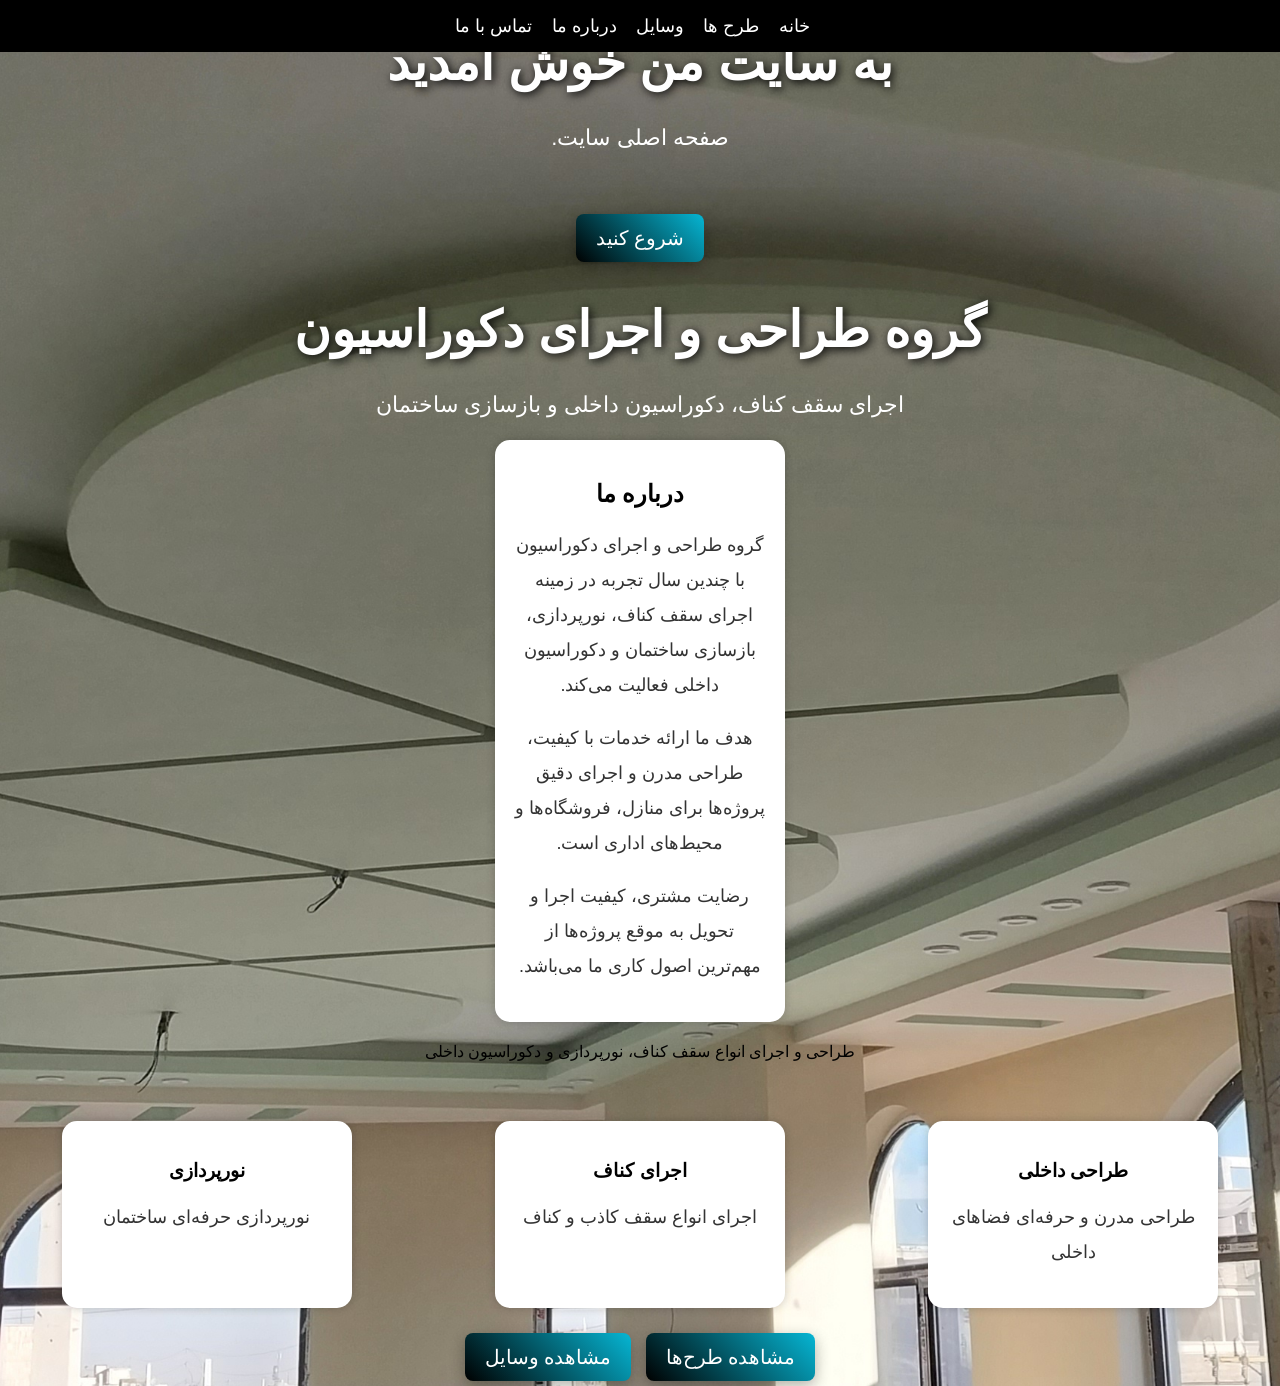
<file: index.html>
<!DOCTYPE html>
<html lang="fa">
<head>
    <meta charset="UTF-8">
    <meta name="viewport" content="width=device-width, initial-scale=1.0">
    <title>صفحه اصلی</title>
    <link rel="stylesheet" href="style.css">
</head>

<body>

<nav>
    <a href="index.html">خانه</a>
    <a href="tarhha.html">طرح ها</a>
    <a href="vasayel.html">وسایل</a>
    <a href="about.html">درباره ما</a>
    <a href="contact.html">تماس با ما</a>
</nav>

<h1>به سایت من خوش آمدید</h1>
<P>صفحه اصلی سایت.</p>


<br><br>

<button class="btn">شروع کنید</button>

<script src="script.js"></script>


<h1>گروه طراحی و اجرای دکوراسیون</h1>

<p>اجرای سقف کناف، دکوراسیون داخلی و بازسازی ساختمان</p>

<div class="card">
    <h2>درباره ما</h2>

    <p>
        گروه طراحی و اجرای دکوراسیون با چندین سال تجربه در زمینه
        اجرای سقف کناف، نورپردازی، بازسازی ساختمان و دکوراسیون داخلی
        فعالیت می‌کند.
    </p>

    <p>
        هدف ما ارائه خدمات با کیفیت، طراحی مدرن و اجرای دقیق پروژه‌ها
        برای منازل، فروشگاه‌ها و محیط‌های اداری است.
    </p>

    <p>
        رضایت مشتری، کیفیت اجرا و تحویل به موقع پروژه‌ها از مهم‌ترین
        اصول کاری ما می‌باشد.
    </p>
</div>

        طراحی و اجرای انواع سقف کناف، نورپردازی و دکوراسیون داخلی
    </p>
</div>

 <div class="services">
  <div class="card">
    <h3>طراحی داخلی</h3>
    <p>طراحی مدرن و حرفه‌ای فضاهای داخلی</p>
  </div>

  <div class="card">
    <h3>اجرای کناف</h3>
    <p>اجرای انواع سقف کاذب و کناف</p>
  </div>

  <div class="card">
    <h3>نورپردازی</h3>
    <p>نورپردازی حرفه‌ای ساختمان</p>
  </div>
</div>

</body>
</html>

<a href="tarhha.html" class="btn">مشاهده طرح‌ها</a>

<a href="vasayel.html" class="btn">مشاهده وسایل</a>

<head>
    <meta name="viewport" content="width=device-width, initial-scale=1.0">
</head>

<button class="menu-btn" onclick="toggleMenu()">☰ منو</button>

<nav id="menu">
    <a href="index.html">خانه</a>
    <a href="tarhha.html">طرح ها</a>
    <a href="vasayel.html">وسایل</a>
    <a href="about.html">درباره ما</a>
    <a href="contact.html">تماس با ما</a>
</nav>
</file>
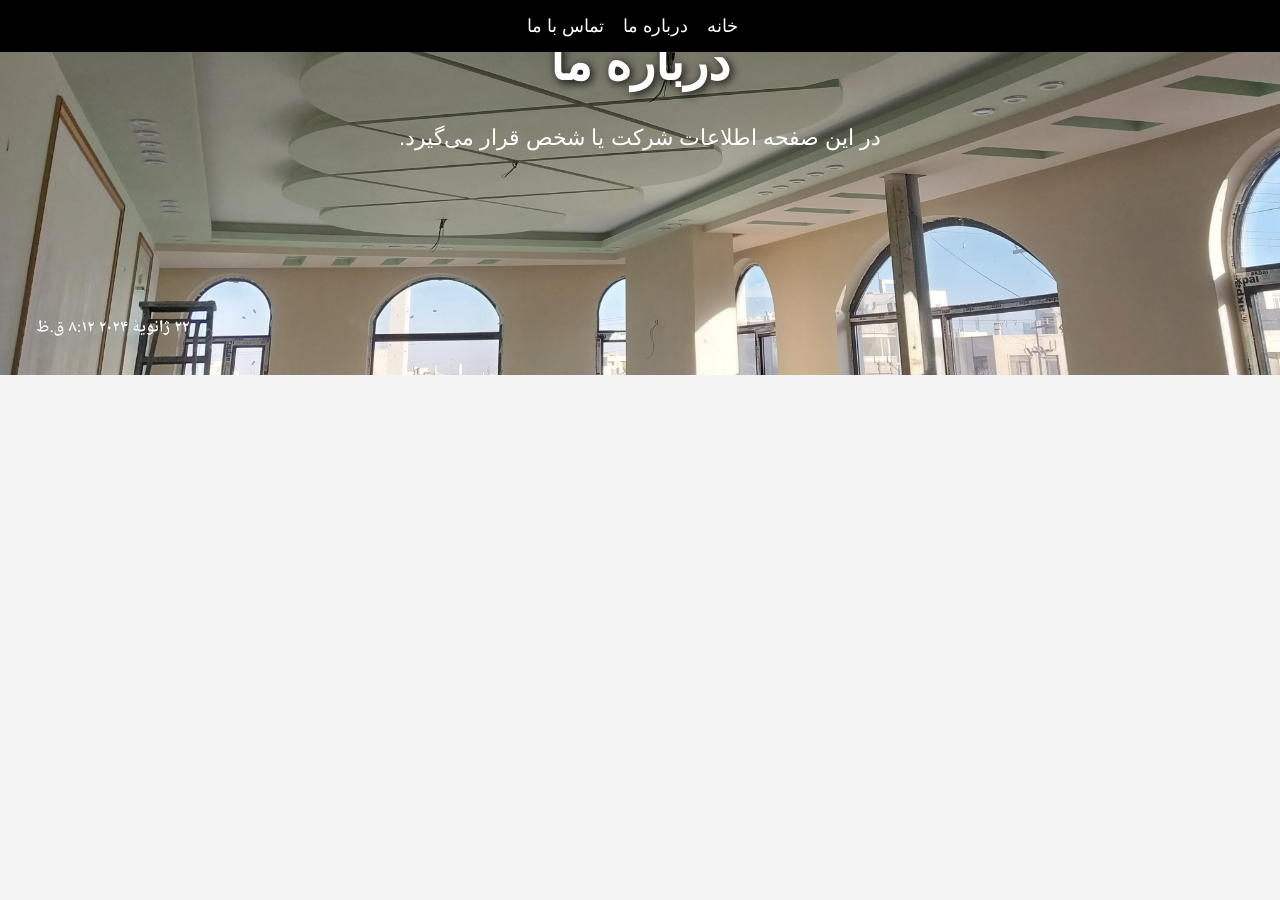
<file: about.html>
<!DOCTYPE html>
<html lang="fa">
<head>
    <meta charset="UTF-8">
    <title>درباره ما</title>
    <link rel="stylesheet" href="style.css">
</head>
<body>

<nav>
    <a href="index.html">خانه</a>
    <a href="about.html">درباره ما</a>
    <a href="contact.html">تماس با ما</a>
</nav>

<h1>درباره ما</h1>
<p>در این صفحه اطلاعات شرکت یا شخص قرار می‌گیرد.</p>

</body>
</html>
</file>
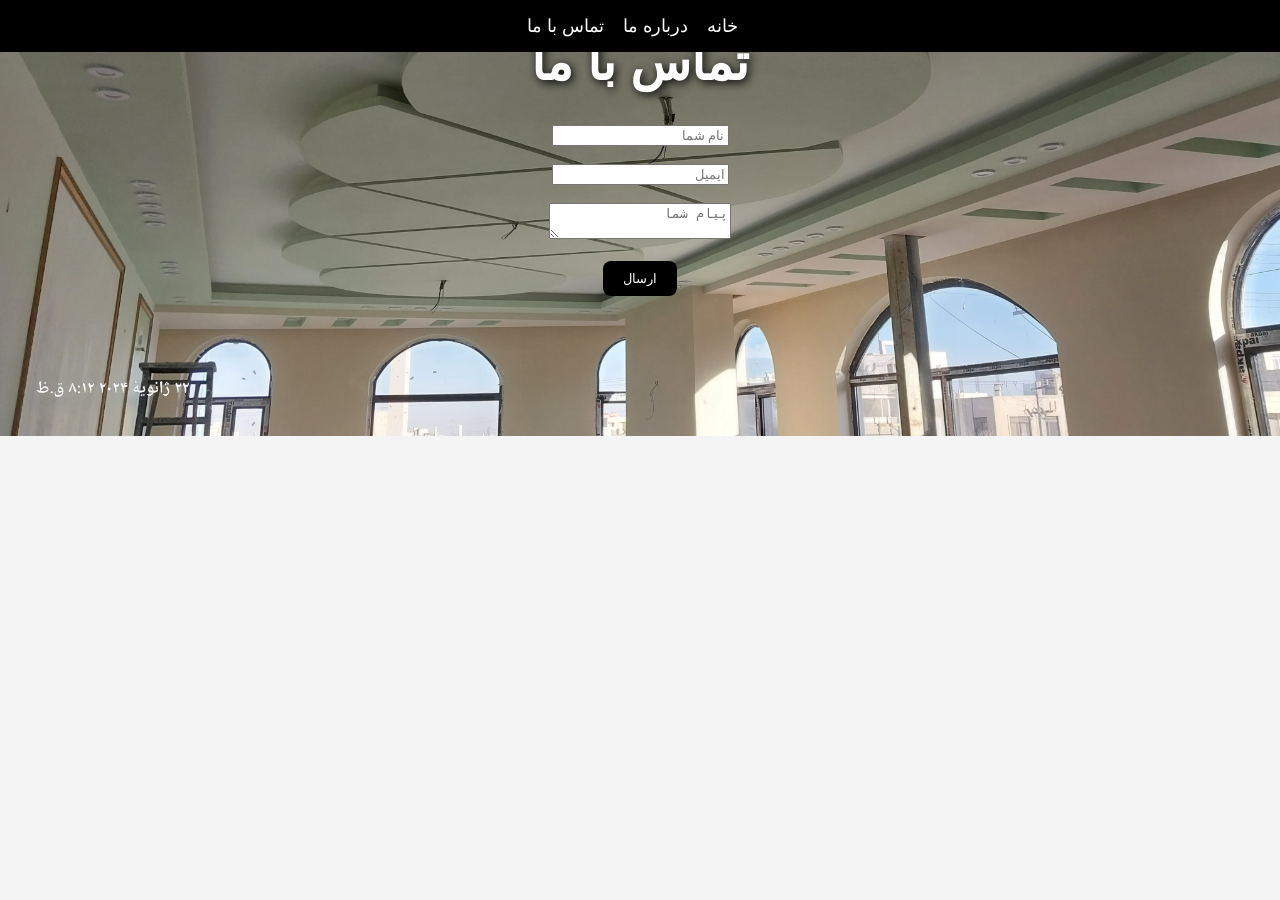
<file: contact.html>
<!DOCTYPE html>
<html lang="fa">
<head>
    <meta charset="UTF-8">
    <title>تماس با ما</title>
    <link rel="stylesheet" href="style.css">
</head>
<body>

<nav>
    <a href="index.html">خانه</a>
    <a href="about.html">درباره ما</a>
    <a href="contact.html">تماس با ما</a>
</nav>

<h1>تماس با ما</h1>

<form>
    <input type="text" placeholder="نام شما"><br><br>
    <input type="email" placeholder="ایمیل"><br><br>
    <textarea placeholder="پیام شما"></textarea><br><br>
    <button type="submit">ارسال</button>
</form>

</body>
</html>
</file>
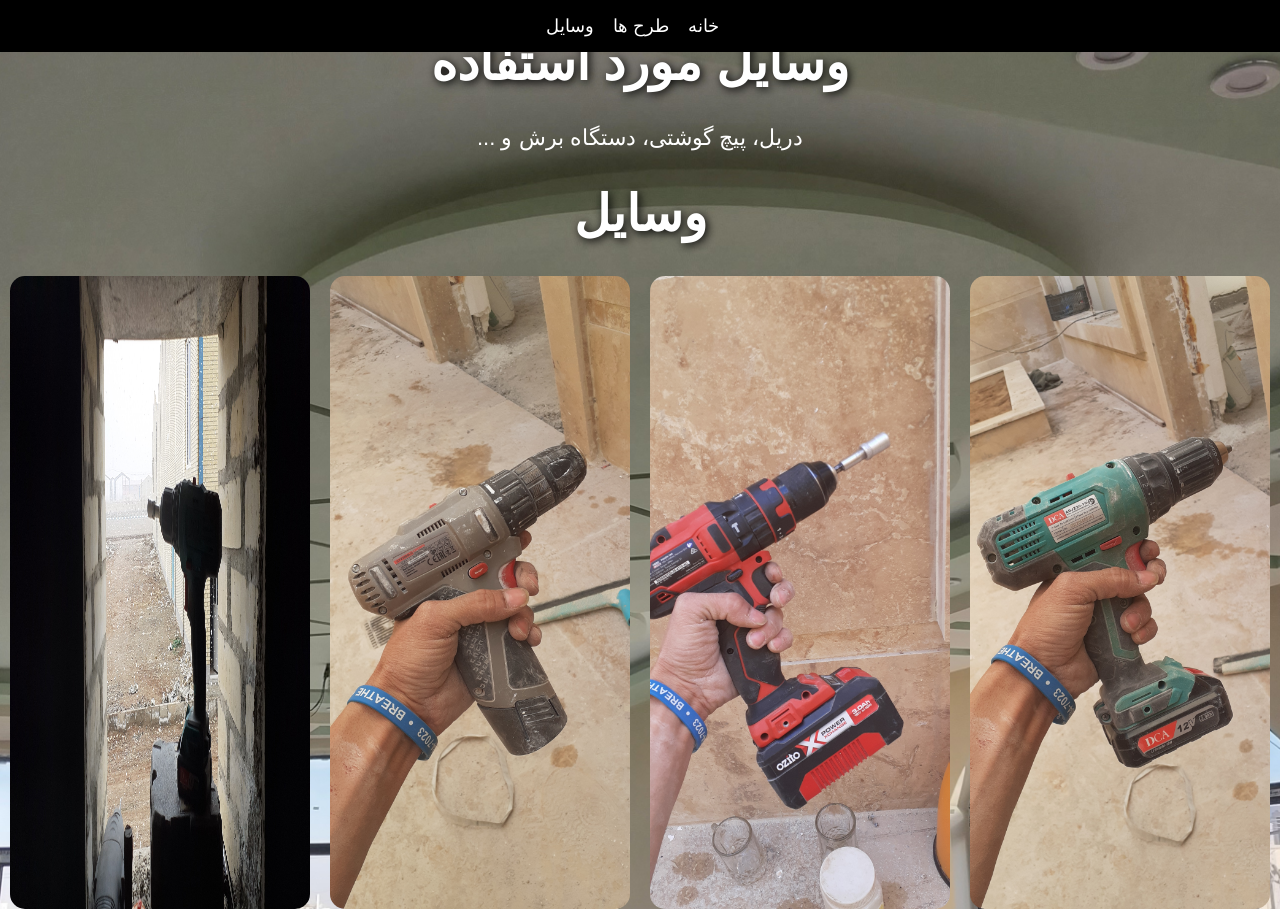
<file: vasayel.html>
<!DOCTYPE html>
<html lang="fa">
<head>
    <meta charset="UTF-8">
    <title>وسایل</title>
    <link rel="stylesheet" href="style.css">
</head>
<body>

<nav>
    <a href="index.html">خانه</a>
    <a href="tarhha.html">طرح ها</a>
    <a href="vasayel.html">وسایل</a>
</nav>

<h1>وسایل مورد استفاده</h1>

<p>دریل، پیچ گوشتی، دستگاه برش و ...</p>

<h1>وسایل</h1>

<div class="gallery">
    <img src="test.jpg">
    <img src="abzar2.jpg">
    <img src="abzar1.jpg">
    <img src="abzar3.jpg">
</div>
</file>
<file: style.css>
body{
    font-family: Tahoma, sans-serif;
    direction: rtl;
    background: #f4f4f4;
    margin: 0;
}

nav{
    background: #000000;
    padding: 15px;
}

nav a{
    color: white;
    text-decoration: none;
    margin-left: 15px;
    font-size: 18px;
}

h1{
    color: #333;
}

button{
    background: #000000;
    color: white;
    border: none;
    padding: 10px 20px;
    border-radius: 8px;
    cursor: pointer;
}

button:hover{
    background: #000000;
}

.card{
    background: white;
    width: 300px;
    padding: 20px;
    margin-top: 20px;
    border-radius: 12px;
    box-shadow: 0 0 10px rgba(0,0,0,0.2);
}

footer{
    background: #222;
    color: white;
    text-align: center;
    padding: 15px;
    margin-top: 30px;
}
body {
    background-image: url("test1.jpg");
    background-size: cover;
    background-repeat: no-repeat;
    background-position: center;
}
.btn{
    background: #000000;
    color: white;
    border: none;
    padding: 15px 30px;
    font-size: 20px;
    border-radius: 50px;
    cursor: pointer;
    transition: 0.3s;
    box-shadow: 0 5px 15px rgba(0,0,0,0.3);
}

.btn{
    background: linear-gradient(45deg,#000000,#06b6d4);
}
img{
    width: 300px;
    border-radius: 15px;
}

img{
    width: 500px;
    height: auto;
    border-radius: 15px;
}

.card{
    background:white;
    padding:20px;
    border-radius:20px;
    width:300px;
    margin:20px auto;
    box-shadow:0 5px 20px rgba(0,0,0,0.2);
    text-align:center;
}

body{
    text-align:center;
}

h1{
    color:white;
    font-size:50px;
    text-shadow:2px 2px 10px black;
}

p{
    color:white;
    font-size:22px;
}
.card p{
    font-size:18px;
    line-height:35px;
    color:#333;
    margin-top:10px;
}
nav{
    position: fixed;
    top: 0;
    width: 100%;
    z-index: 1000;
}

.services{
  display:flex;
  gap:20px;
  justify-content:center;
  margin-top:40px;
  flex-wrap:wrap;
}

.card{
  background:white;
  padding:20px;
  width:250px;
  border-radius:15px;
  box-shadow:0 0 10px rgba(0,0,0,0.2);
  text-align:center;
}

.btn{
    background-color: #007bff;
    color: white;
    padding: 12px 20px;
    text-decoration: none;
    border-radius: 8px;
    display: inline-block;
    margin: 5px;
}

.btn:hover{
    background-color: #0056b3;
}

.gallery{
    display:flex;
    flex-wrap:wrap;
    gap:20px;
    justify-content:center;
}

.gallery img{
    width:300px;
    border-radius:15px;
    transition:0.3s;
}

.gallery img:hover{
    transform:scale(1.05);
}

img{
    max-width:100%;
    height:auto;
}

@media (max-width: 768px){

    .services{
        flex-direction:column;
        align-items:center;
    }

    .card{
        width:90%;
    }

}

@media (max-width: 768px){

    nav a{
        display:block;
        margin:10px 0;
        font-size:20px;
    }

}

@media (max-width: 768px){

    button{
        width:90%;
        font-size:18px;
        margin:10px auto;
        display:block;
    }

}

.menu-btn{
    display:none;
    padding:10px;
    font-size:20px;
}

@media (max-width:768px){

    .menu-btn{
        display:block;
    }

    #menu{
        display:none;
    }

    #menu.show{
        display:block;
    }

    #menu a{
        display:block;
        margin:10px 0;
    }

}

@media (max-width:768px){

  nav{
    display:flex;
    flex-direction:column;
    align-items:center;
  }

  nav a{
    font-size:20px;
    padding:10px;
  }

}
</file>
